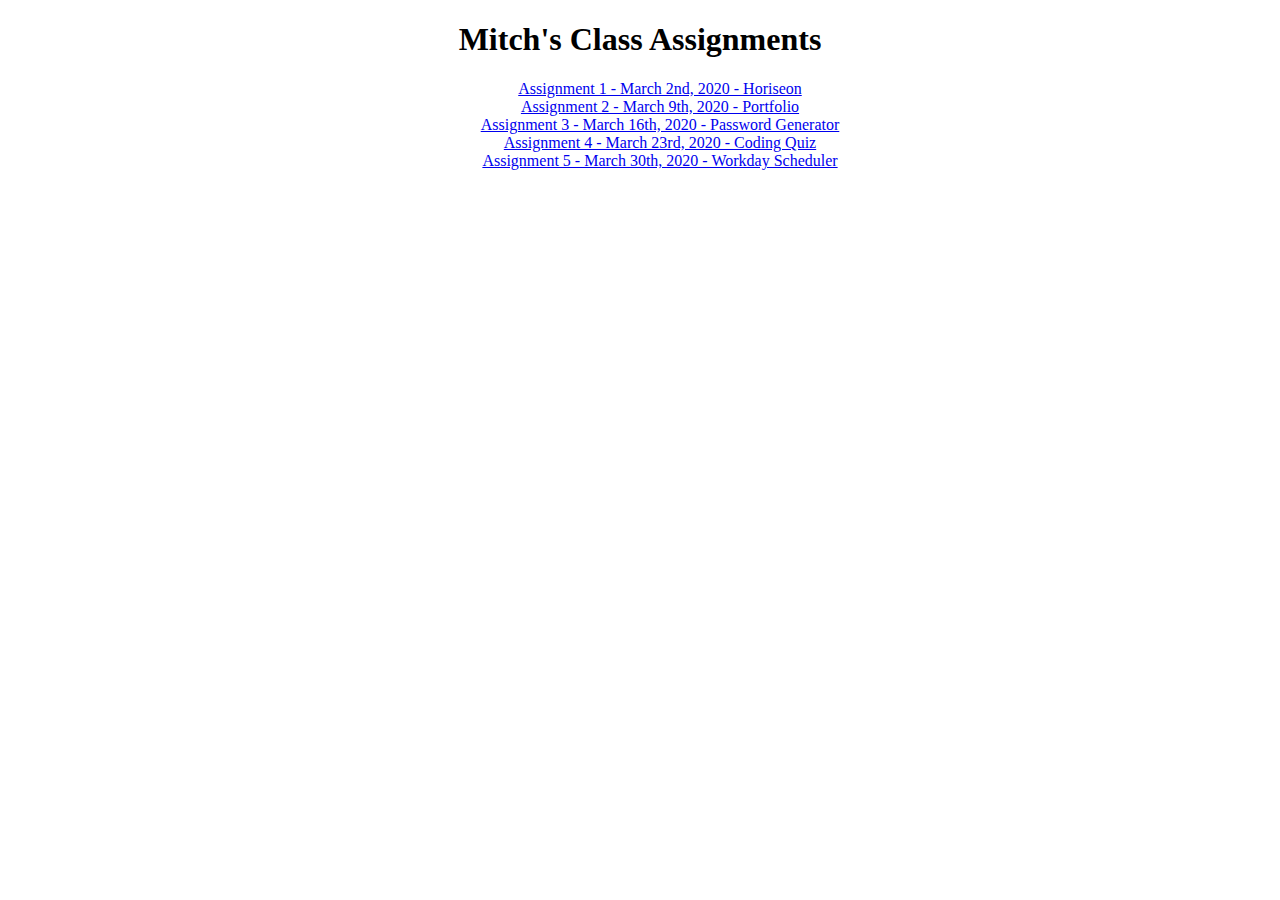
<file: index.html>
<!DOCTYPE html>
<html lang="en">
<head>
    <meta charset="UTF-8">
    <meta name="viewport" content="width=device-width, initial-scale=1.0">
    <link rel="stylesheet" href="style.css">
    <title>My Assignments</title>
</head>
<body>
    <h1>Mitch's Class Assignments</h1>
    <ul>
        <li><a href="./1/index.html">Assignment 1 - March 2nd, 2020 - Horiseon</a></li>
        <li><a href="./2/index.html">Assignment 2 - March 9th, 2020 - Portfolio</a></li>
        <li><a href="./3/Develop/index.html">Assignment 3 - March 16th, 2020 - Password Generator</a></li>
        <li><a href="./4/index.html">Assignment 4 - March 23rd, 2020 - Coding Quiz</a></li>
        <li><a href="./4/index.html">Assignment 5 - March 30th, 2020 - Workday Scheduler</a></li>
    </ul>
</body>
</html>
</file>
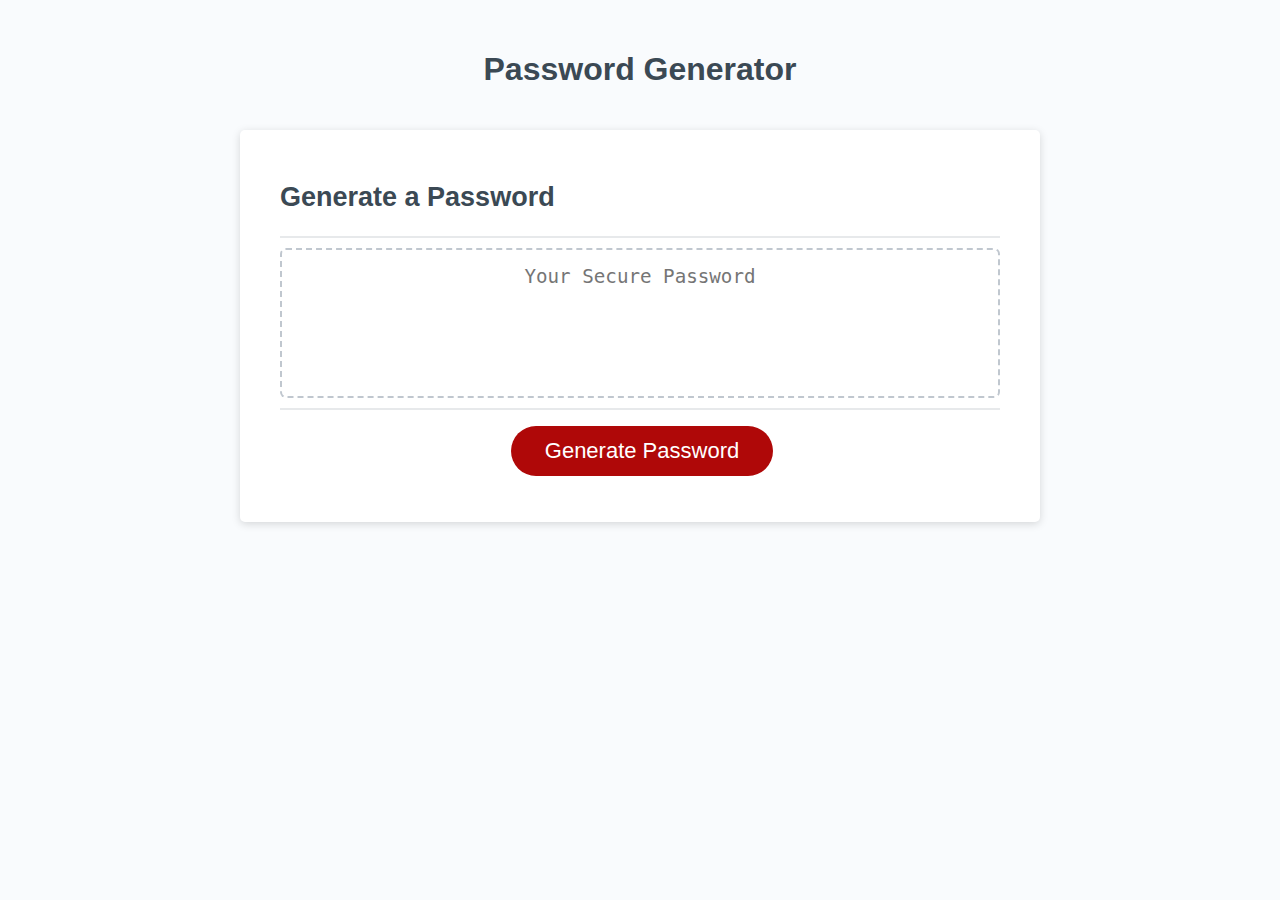
<file: 3/Develop/index.html>
<!DOCTYPE html>
<html lang="en">
  <head>
    <meta charset="UTF-8" />
    <meta name="viewport" content="width=device-width, initial-scale=1.0" />
    <meta http-equiv="X-UA-Compatible" content="ie=edge" />
    <title>Password Generator</title>
    <link rel="stylesheet" href="style.css" />
  </head>
  <body>
    <div class="wrapper">
      <header>
        <h1>Password Generator</h1>
      </header>
      <div class="card">
        <div class="card-header">
          <h2>Generate a Password</h2>
        </div>
        <div class="card-body">
          <textarea
            readonly
            id="password"
            placeholder="Your Secure Password"
            aria-label="Generated Password"
          ></textarea>
        </div>
        <div class="card-footer">
          <button id="generate" class="btn" onclick="generatePassword">Generate Password</button>
        </div>
      </div>
    </div>
    <script src="script.js"></script>
  </body>
</html>
</file>
<file: style.css>
body {
    text-align: center;
}

ul {
    list-style: none;
}
</file>
<file: 3/Develop/style.css>
*,
*::before,
*::after {
  box-sizing: border-box;
}

html,
body,
.wrapper {
  height: 100%;
  margin: 0;
  padding: 0;
}

body {
  font-family: sans-serif;
  background-color: #f9fbfd;
}

.wrapper {
  padding-top: 30px;
  padding-left: 20px;
  padding-right: 20px;
}

header {
  text-align: center;
  padding: 20px;
  padding-top: 0px;
  color: hsl(206, 17%, 28%);
}

.card {
  background-color: hsl(0, 0%, 100%);
  border-radius: 5px;
  border-width: 1px;
  box-shadow: rgba(0, 0, 0, 0.15) 0px 2px 8px 0px;
  color: hsl(206, 17%, 28%);
  font-size: 18px;
  margin: 0 auto;
  max-width: 800px;
  padding: 30px 40px;
}

.card-header::after {
  content: " ";
  display: block;
  width: 100%;
  background: #e7e9eb;
  height: 2px;
}

.card-body {
  min-height: 100px;
}

.card-footer {
  text-align: center;
}

.card-footer::before {
  content: " ";
  display: block;
  width: 100%;
  background: #e7e9eb;
  height: 2px;
}

.card-footer::after {
  content: " ";
  display: block;
  clear: both;
}

.btn {
  border: none;
  background-color: hsl(360, 91%, 36%);
  border-radius: 25px;
  box-shadow: rgba(0, 0, 0, 0.1) 0px 1px 6px 0px rgba(0, 0, 0, 0.2) 0px 1px 1px
    0px;
  color: hsl(0, 0%, 100%);
  display: inline-block;
  font-size: 22px;
  line-height: 22px;
  margin: 16px 16px 16px 20px;
  padding: 14px 34px;
  text-align: center;
  cursor: pointer;
}

button[disabled] {
  cursor: default;
  background: #c0c7cf;
}

.float-right {
  float: right;
}

#password {
  -webkit-appearance: none;
  -moz-appearance: none;
  appearance: none;
  border: none;
  display: block;
  width: 100%;
  padding-top: 15px;
  padding-left: 15px;
  padding-right: 15px;
  padding-bottom: 85px;
  font-size: 1.2rem;
  text-align: center;
  margin-top: 10px;
  margin-bottom: 10px;
  border: 2px dashed #c0c7cf;
  border-radius: 6px;
  resize: none;
  overflow: hidden;
}

@media (max-width: 690px) {
  .btn {
    font-size: 1rem;
    margin: 16px 0px 0px 0px;
    padding: 10px 15px;
  }

  #password {
    font-size: 1rem;
  }
}

@media (max-width: 500px) {
  .btn {
    font-size: 0.8rem;
  }
}
</file>
